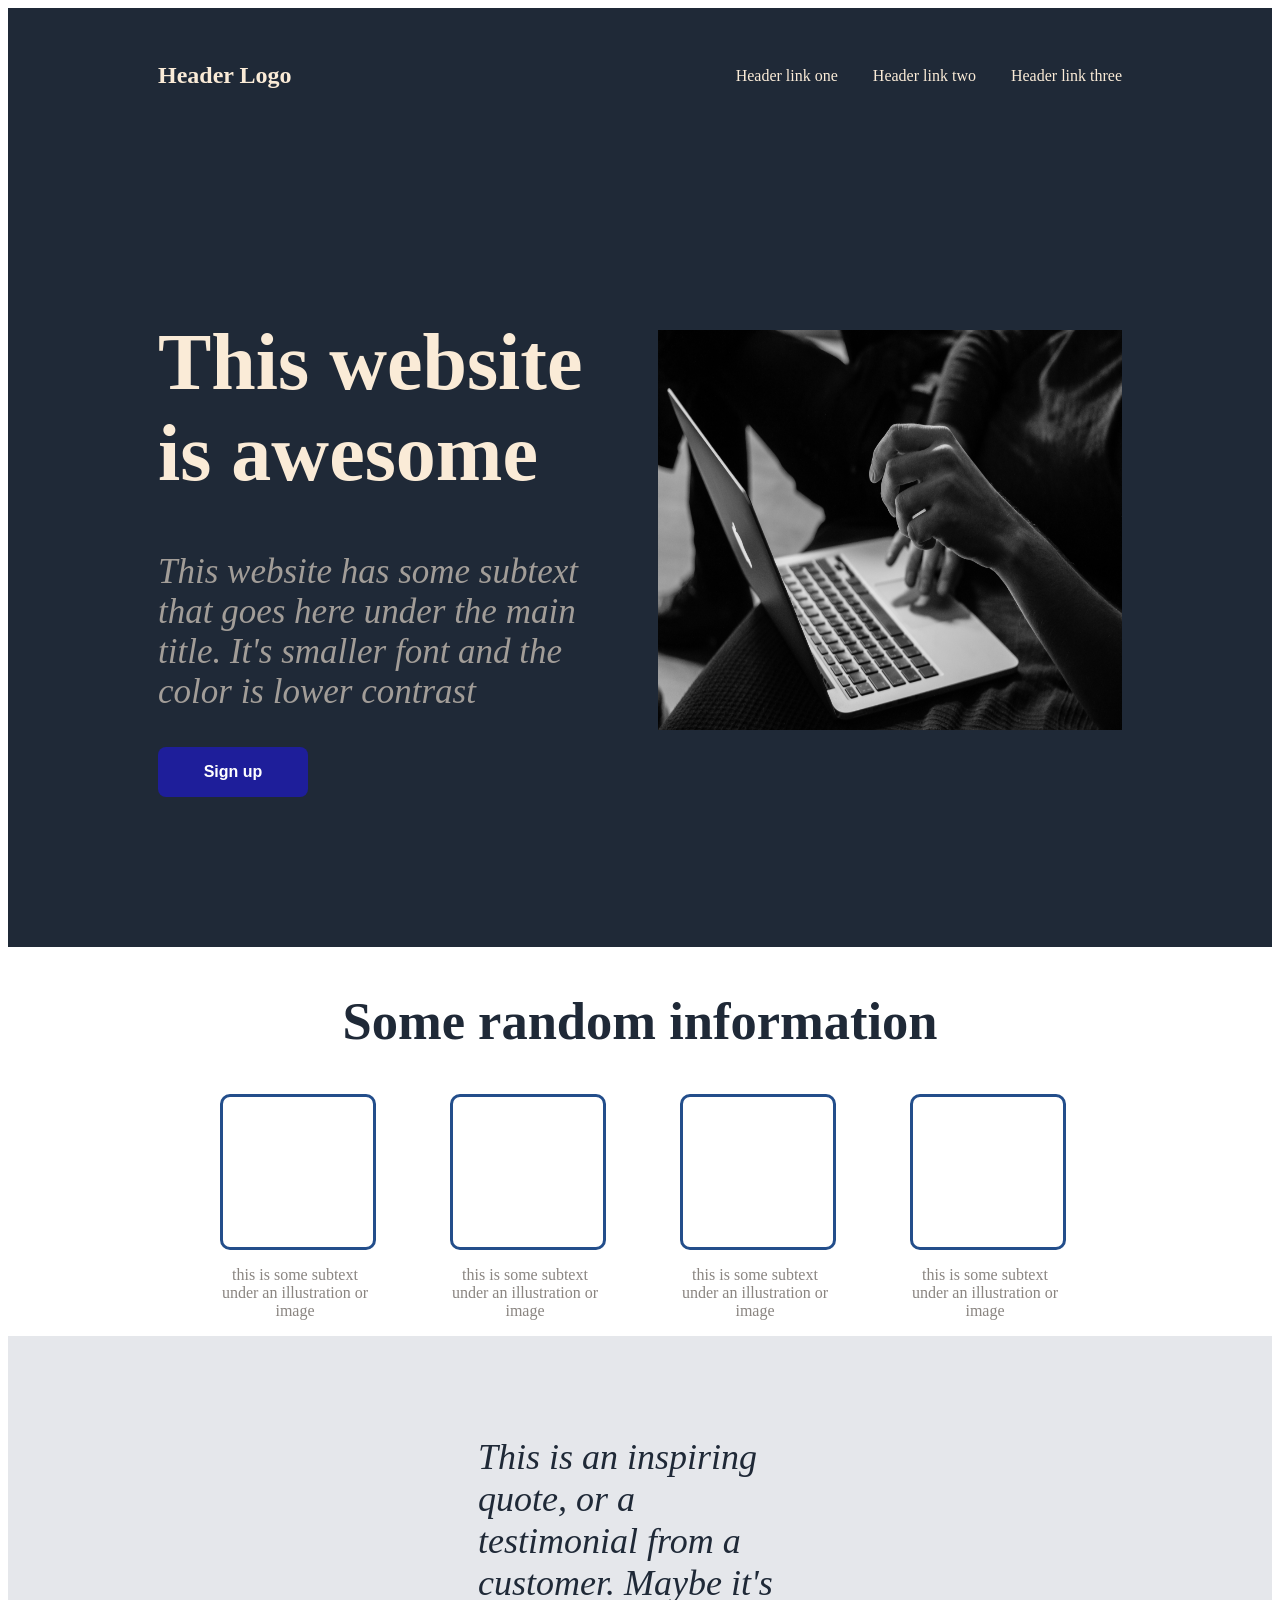
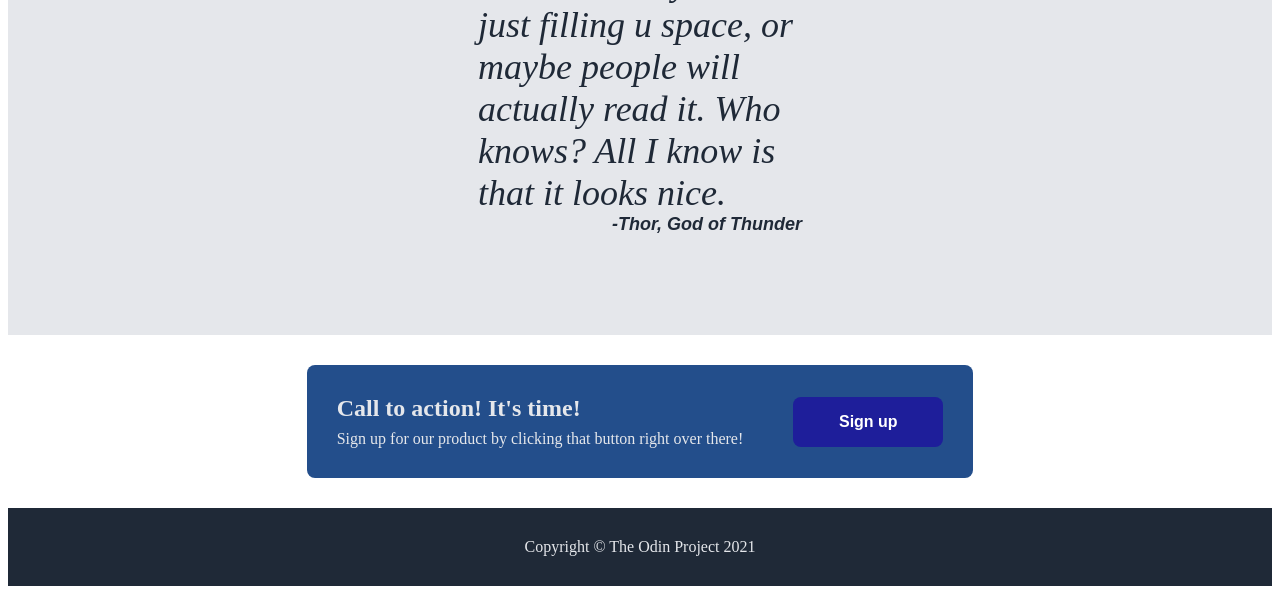
<file: index.html>
<!DOCTYPE html>
<html lang="en">
<head>
    <meta charset="UTF-8">
    <meta name="viewport" content="width=device-width, initial-scale=1.0">
    <link rel="stylesheet" href="styles.css">
    <title>Landing page</title>
</head>
<body>
<div class="upper-part">
<div class="header">
<h3> Header Logo </h3>
<div class=" links">
<a href="file:///home/pupagrib/lenda/index.html"> Header link one </a>
<a href="file:///home/pupagrib/lenda/index.html">  Header link two </a>
<a href="file:///home/pupagrib/lenda/index.html"> Header link three </a>
</div>
</div>
<div class="text-and-img">
<div class="text-button">
<div class="text">
<h1> This website is awesome </h1>
<p> This website has some subtext that goes here under the main title. It's smaller font and the color is lower contrast</p>
</div>
<button> Sign up </button>
</div>
<img src="./pic.jpg" height="400" width="300">
</div>
</div>
<div class="information">
<h2>Some random information</h2> </div>

<div class="container">
  <div class="item">
    <div class="square"></div>
    <p>this is some subtext under an illustration or image</p>
  </div>
  <div class="item">
    <div class="square"></div>
    <p>this is some subtext under an illustration or image</p>
  </div>
  <div class="item">
    <div class="square"></div>
    <p>this is some subtext under an illustration or image</p>
  </div>
  <div class="item">
    <div class="square"></div>
    <p>this is some subtext under an illustration or image</p>
  </div>
  </div>


<div class="quote">
This is an inspiring quote, or a testimonial from a customer. 
    Maybe it's just filling u space, or maybe people will actually read it.
    Who knows? All I know is that it looks nice.
<div class="author">

-Thor, God of Thunder    
</div>
</div>  

<div class="market">
  <div class="sign-up">

    <div class="sign-up-text">
      <p class="call">Call to action! It's time!</p>
      <p>Sign up for our product by clicking that button right over there!</p>
    </div>

    <div class="sign-up-button">
      <button>Sign up</button>
    </div>

  </div>
</div>

<div class="footer">
Copyright &copy; The Odin Project 2021
</div>

</body>
</html>
</file>
<file: styles.css>
.header{
display: flex;
justify-content: space-between;
align-items: center;
padding-top: 30px;
margin: 0 150px;
}

.upper-part {
color:antiquewhite;
background-color: #1F2937;
}
    
.links {
display: flex;
justify-content: flex-end;
gap: 35px;
}

.links a {
  text-decoration: none;
  color:antiquewhite;
}

h3 {
font-family:'Times New Roman', Times, serif;
font-size: 24px;
font-weight: 900;
}

.text-and-img {
display: flex;
justify-content: space-between;
align-items: center;
padding: 150px;
gap: 35px;
}

.text h1 {
font-family: 'Times New Roman', Times, serif;
font-size: 80px;
}

.text p {
font-family: 'Times New Roman', Times, serif;
font-style: italic;
font-size: 35px; 
color:rgb(162, 157, 152);
}

.text-button {
display:grid;
flex: 1;
}

button {
width: 150px;          
height: 50px;         
background: rgb(30, 30, 154);      
color: white;         
border: none;      
border-radius: 8px;   
font-size: 16px;       
font-weight: bold;    
cursor: pointer;      
}

img {
    flex: 1;
}

.information {
display: flex;
align-items: center;
justify-content: center;
font-family: 'Times New Roman', Times, serif;
font-size: 35px;
font-weight: 900;
color: #1F2937;
}

.container {
  display: flex;
  gap: 80px;
  justify-content: center;
}

.item {
  width: 150px;
  text-align: center;
  color: rgb(138, 133, 129);
}

.square {
width: 150px;
height: 150px;
border: 3px solid #234e8b;
border-radius: 10px;
}

.quote {
display: grid;
align-items: center;
padding: 100px 470px;
margin: 0 auto;

font-family: Georgia, 'Times New Roman', Times, serif;
color: #1F2937;
background-color: #E5E7EB;
font-style: italic;
font-size: 36px;
font-weight: 100;
}

.author {
display: flex;
justify-content: flex-end;
font-family: Arial, Helvetica, sans-serif;
font-size: 18px;
font-weight: bold;
}

.market {
  display: flex;
  justify-content: center;
  padding: 30px;
}

.sign-up {
  display: flex;
  align-items: center;
  gap: 50px;

  font-family: 'Times New Roman', Times, serif;
  color: #E5E7EB;
  background-color: #234e8b;
  border-radius: 8px;
  padding: 30px;
}

.sign-up-text {
  display: flex;
  flex-direction: column;
}

.sign-up-text p {
  margin: 0;
}

.sign-up-text .call {
  font-size: 24px;
  font-weight: bold;
  margin-bottom: 8px;
}

.sign-up-button {
  display: flex;
  align-items: center;
}

.footer {
display: grid;
align-items: center;
justify-content: center;
padding: 30px 30px;
margin: 0 auto;


background-color:#1F2937;
color:#E5E7EB
}
</file>
